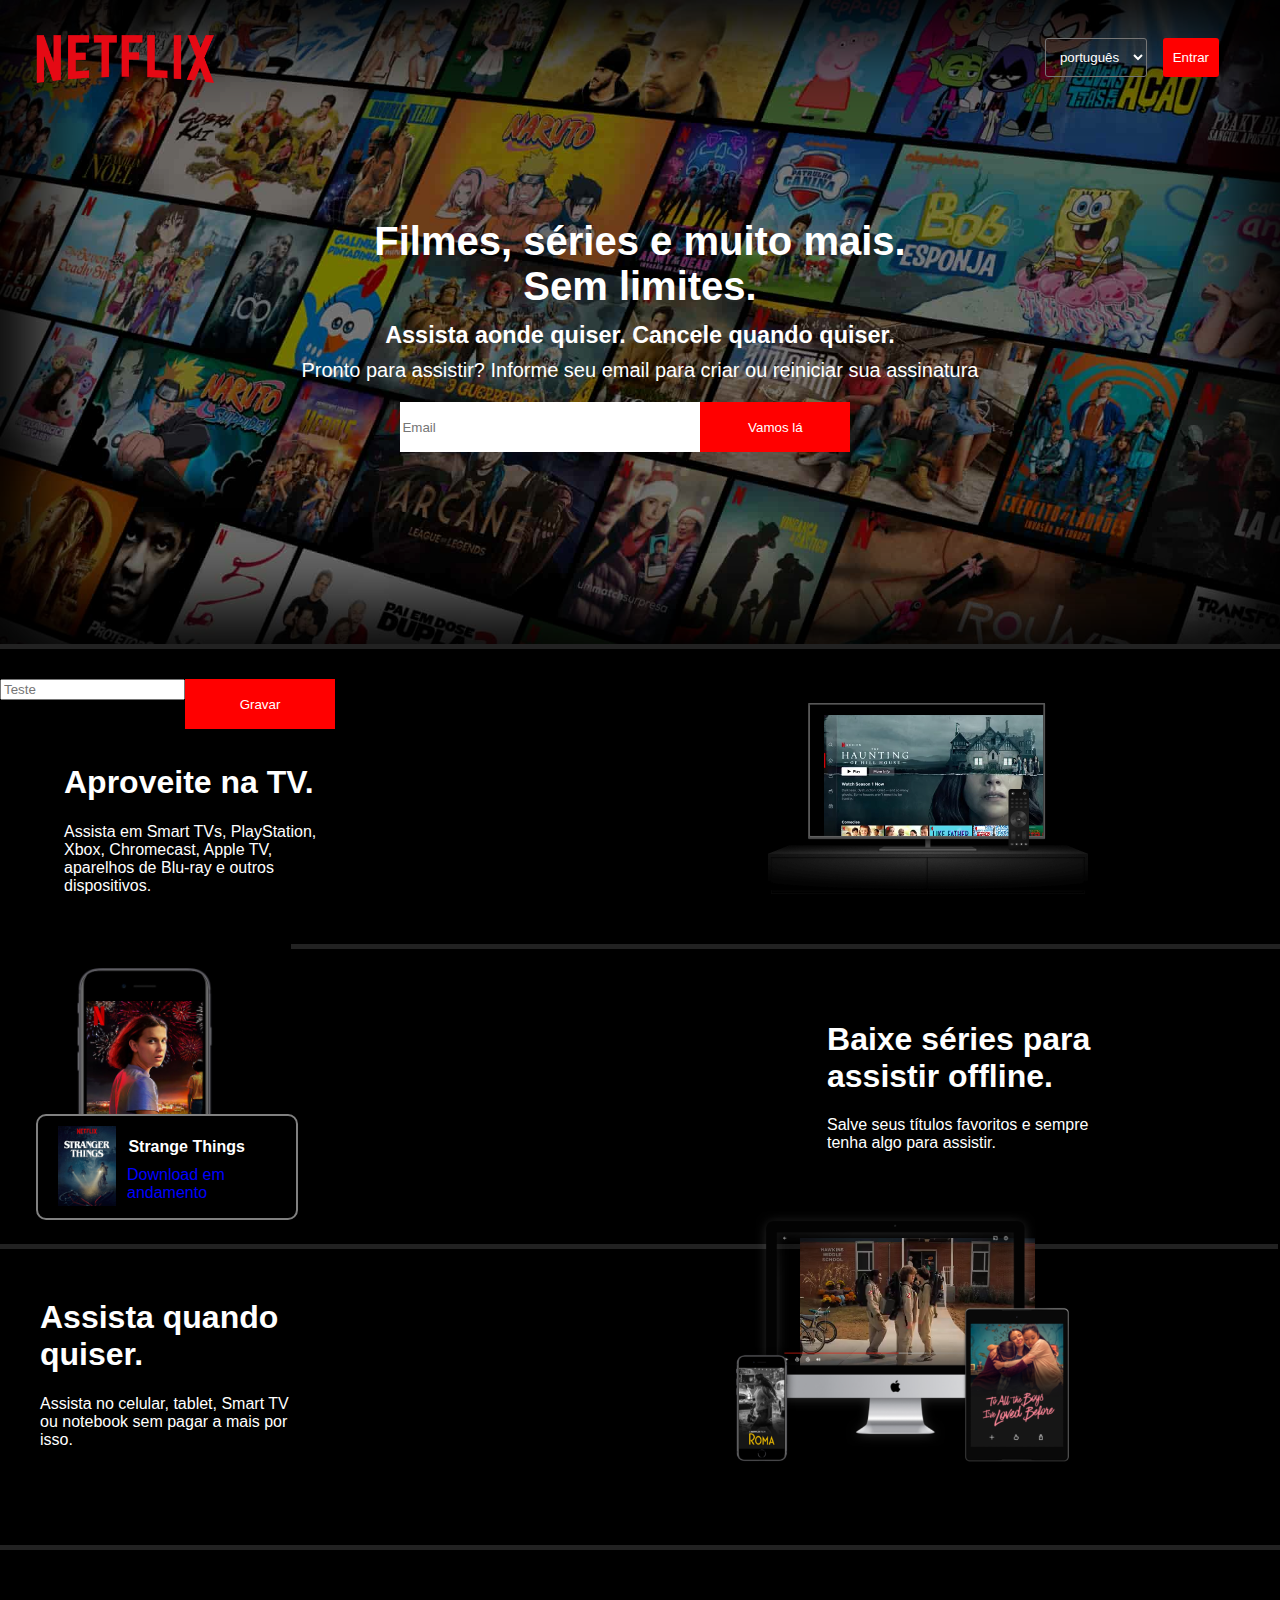
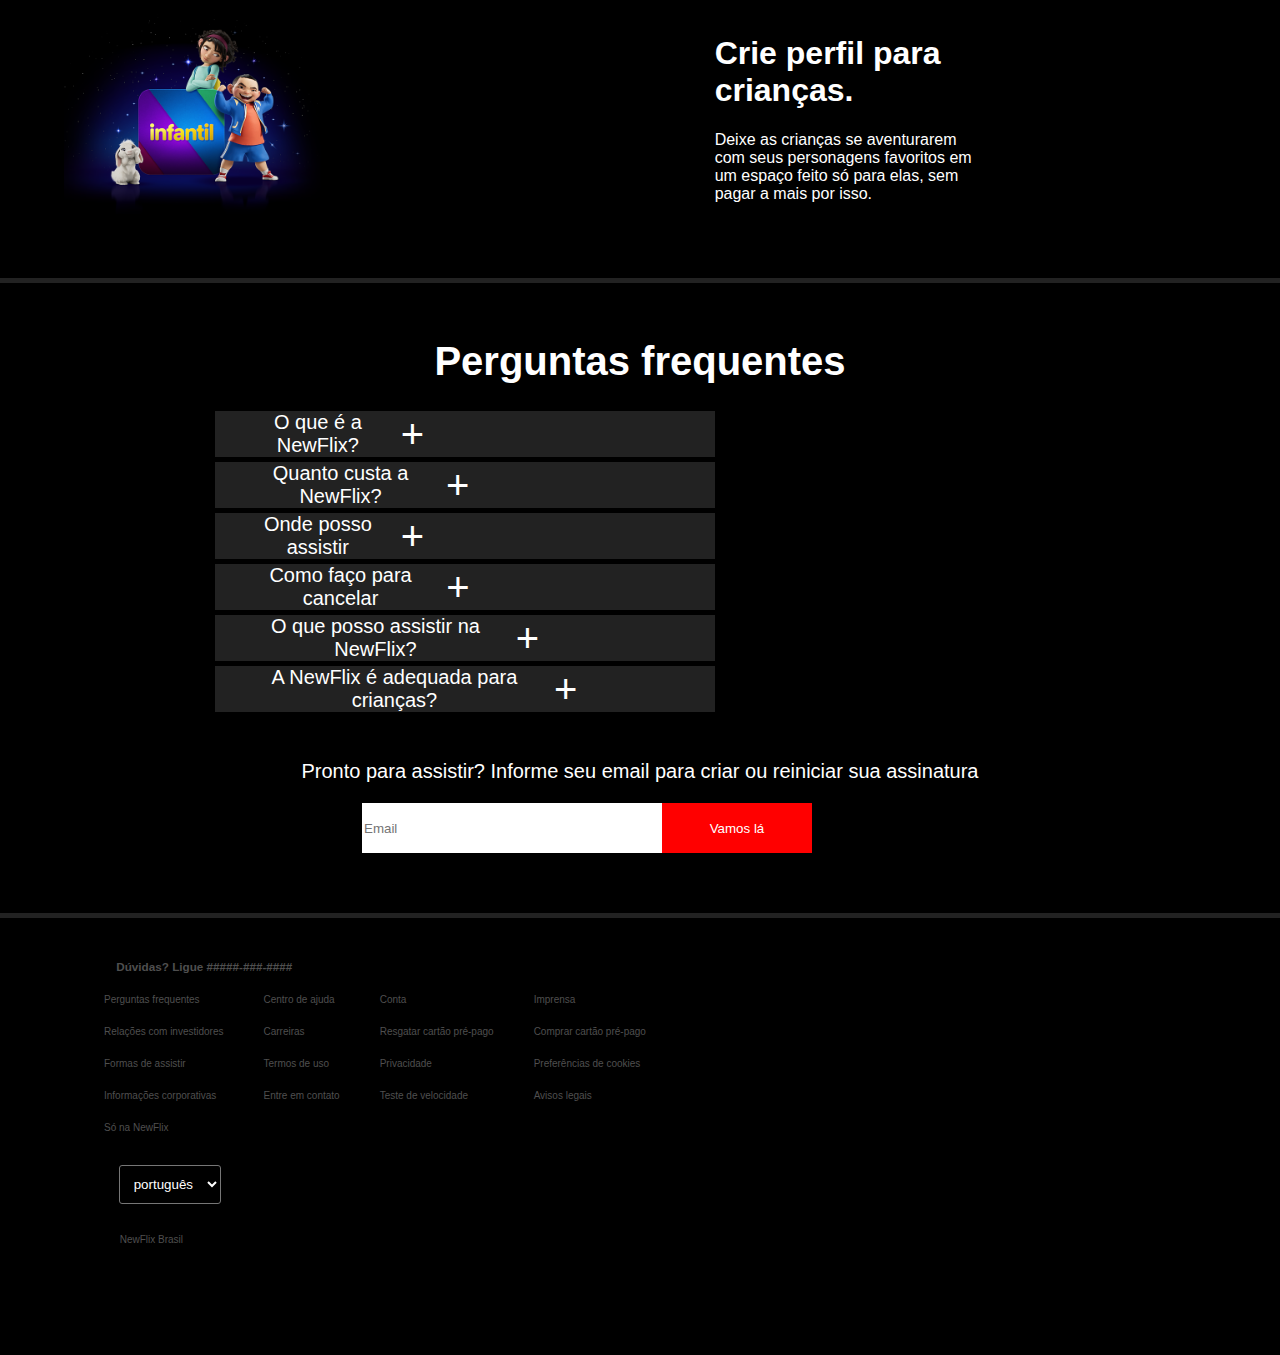
<file: NewFlix/index.html>
<!DOCTYPE html>
<html lang="pt">
<head>
		<meta charset="UTF-8">
		<title>NewFlix</title>
		<link rel="shortcut icon" href="nficon2016.ico" />
		<link rel="stylesheet" href="estilo.css"/>
	</head>
<body>
  <header>
   <img src="logo.png" alt="logo da NewFlix" />
   <form id="botoes">
      <select name="idioma" id="idioma">
        <option value="português">português</option>
        <option value="inglês">inglês</option>
      </select>
      <button type="submit">Entrar</button>
   </form>
  </header>
  <div id="central">
    <h1>Filmes, séries e muito mais. <br>Sem limites.</h1>
    <h3>Assista aonde quiser. Cancele quando quiser.</h3>
    <p>Pronto para assistir? Informe seu email para criar ou reiniciar sua assinatura</p>
    <form id="form">
        <input placeholder="Email" type="email" id="email" required>
        <button type="submit" id="submit">Vamos lá</button>
    </form>
  </div>
  <div id="tv">
    
    <form id="form">
      <input placeholder="Teste" type="email" id="teste" href="ControlerCadastro.php">
      <button type="submit" id="submit">Gravar</button>
    </form>

    <main>
        <h1>Aproveite na TV.</h1>
        <p>Assista em Smart TVs, PlayStation,<br> Xbox, Chromecast, Apple TV,<br> aparelhos de Blu-ray e outros<br> dispositivos.</p>
    </main>
    <img id="borda-da-tv" src="tv.png" alt="Tv" />
    <video width="235" height="155" autoplay playline muted loop>
      <source src="video1.m4v" type="video/mp4" type="video/mp4">
    </video>
  </div>
  <div id="donwload">
    <img src="mobile-0819.jpg" alt="Celular com Strange Things" />
    <div id="Strange-Things">
         <img src="boxshot.png" alt="Imagem do Strange Things" />
         <h4>Strange Things</h4>
         <p>Download em andamento</p>
    </div>
    <main id="paragrafo">
        <h1>Baixe séries para<br> assistir offline.</h1>
        <p>Salve seus títulos favoritos e sempre <br>tenha algo para assistir.</p>
    </main>
  </div>
  <div id="assista">
    <h1>Assista quando<br> quiser.</h1>
    <p>Assista no celular, tablet, Smart TV <br>ou notebook sem pagar a mais por<br> isso.</p>
    <img id="borda-do-monitor" src="device-pile.png" alt="Um monitor e dois celulares" />
     <video width="235" height="155" autoplay playline muted loop>
      <source src="video2.m4v" type="video/mp4" type="video/mp4" />
    </video>
  </div>
  <div id="perfil">
    <img src="AAAABUb4fcnETtielPJer_ORwZ2iUanycANl37cr81zDaXC9Fmg9c42ofxt0yxetNltG2xUMgf2Aqimz_q1Nsv-38Ng_EjIc.png" alt="Duas crianças e um coelho" />
    <main>
        <h1>Crie perfil para<br> crianças.</h1>
        <p>Deixe as crianças se aventurarem<br> com seus personagens favoritos em<br> um espaço feito só para elas, sem<br> pagar a mais por isso.</p>
    </main>
  </div>
  <article>
    <h1>Perguntas frequentes</h1>
    
    <details>
        <summary>O que é a NewFlix?</summary>
        <p><small>A NewFlix é um serviço de transmissão online que oferece uma ampla variedade de séries, filmes e documentários premiados em milhares de aparelhos conectados à internet.
        <br /> <br />
        Você pode assistir a quantos filmes e séries quiser, quando e onde quiser, sem comerciais – tudo por um preço mensal bem acessível. Aqui você sempre encontra novidades. A cada semana, adicionamos novas séries e filmes.</small></p>
    </details>
    <details>
        <summary>Quanto custa a NewFlix?</summary>
        <p><small>Assista à NewFlix no seu celular, tablet, Smart TV, notebook ou aparelho de streaming por uma taxa mensal única. Os planos variam de R$25,90 a R$55,90 por mês. Sem contrato nem taxas extras.</small></p>
    </details>
    <details>
        <summary>Onde posso assistir</summary>
        <p><small>Assista onde quiser, quando quiser. Faça login com sua conta NewFlix em NewFlix.com para começar a assistir no computador ou em qualquer aparelho conectado à Internet compatível com o aplicativo NewFlix, como Smart TVs, smartphones, tablets, aparelhos de streaming e videogames.
        <br /> <br />
        Você também pode baixar a sua série favorita com o aplicativo NewFlix para iOS, Android ou Windows 10. Use downloads para levar a NewFlix para onde quiser sem precisar de conexão com a Internet. Leve a NewFlix com você para qualquer lugar.</small></p>
    </details>
    <details>
        <summary>Como faço para cancelar</summary>
        <p><small>A NewFlix é flexível. Não há contratos nem compromissos. Você pode cancelar a sua conta na internet com apenas dois cliques. Não há taxa de cancelamento – você pode começar ou encerrar a sua assinatura a qualquer momento.</small></p>
    </details>
    <details>
        <summary>O que posso assistir na NewFlix? </summary>
        <p><small>A NewFlix tem um grande catálogo de filmes, documentários, séries, originais NewFlix premiados e muito mais. Assista o quanto quiser, quando quiser.</small></p>
    </details>
    <details>
        <summary>A NewFlix é adequada para crianças?</summary>
        <p><small>A experiência infantil da NewFlix faz parte da sua assinatura para que as crianças se divirtam em seu próprio espaço com séries e filmes familiares sob a supervisão dos pais.
        <br /> <br />
        O recurso de controle dos pais, incluso nos perfis para crianças e protegido por PIN, permite restringir a classificação etária do conteúdo que as crianças podem ver e bloquear títulos específicos que você não quer que elas assistam.</small></p>
    </details>
    <br />
    <p>Pronto para assistir? Informe seu email para criar ou reiniciar sua assinatura</p>
    <form id="form">
        <input placeholder="Email" type="email" id="email" required>
        <button type="submit" id="submit">Vamos lá</button>
    </form>
  </article>
  <footer>
    <section>
    <h3>Dúvidas? Ligue <a href="#"> #####-###-#### </a></h3>
    </section>
    <nav>
    <ul>
        <li><a href="#">Perguntas frequentes</a></li>
        <li><a href="#">Relações com investidores</a></li>
        <li><a href="#">Formas de assistir</a></li>
        <li><a href="#">Informações corporativas</a></li>
        <li><a href="#">Só na NewFlix</a></li>
    </ul>
    <ul>
        <li><a href="#">Centro de ajuda</a></li>
        <li><a href="#">Carreiras</a></li>
        <li><a href="#">Termos de uso</a></li>
        <li><a href="#">Entre em contato</a></li>
    </ul>
    <ul>
      <li><a href="#">Conta</a></li>
      <li><a href="#">Resgatar cartão pré-pago</a></li>
      <li><a href="#">Privacidade</a></li>
      <li><a href="#">Teste de velocidade</a></li>
    </ul>
    <ul>
      <li><a href="#">Imprensa</a></li>
      <li><a href="#">Comprar cartão pré-pago</a></li>
      <li><a href="#">Preferências de cookies</a></li>
      <li><a href="#">Avisos legais</a></li>
    </ul>
    </nav>
     <div id="Parte-de-baixo">
       <form id="botoes">
          <select name="idioma" id="idioma">
             <option value="português">português</option>
             <option value="inglês">inglês</option>
          </select>
       </form>
       <p>
         NewFlix Brasil
       </p>
    </div>
  </footer>
</body>
</html>
</file>
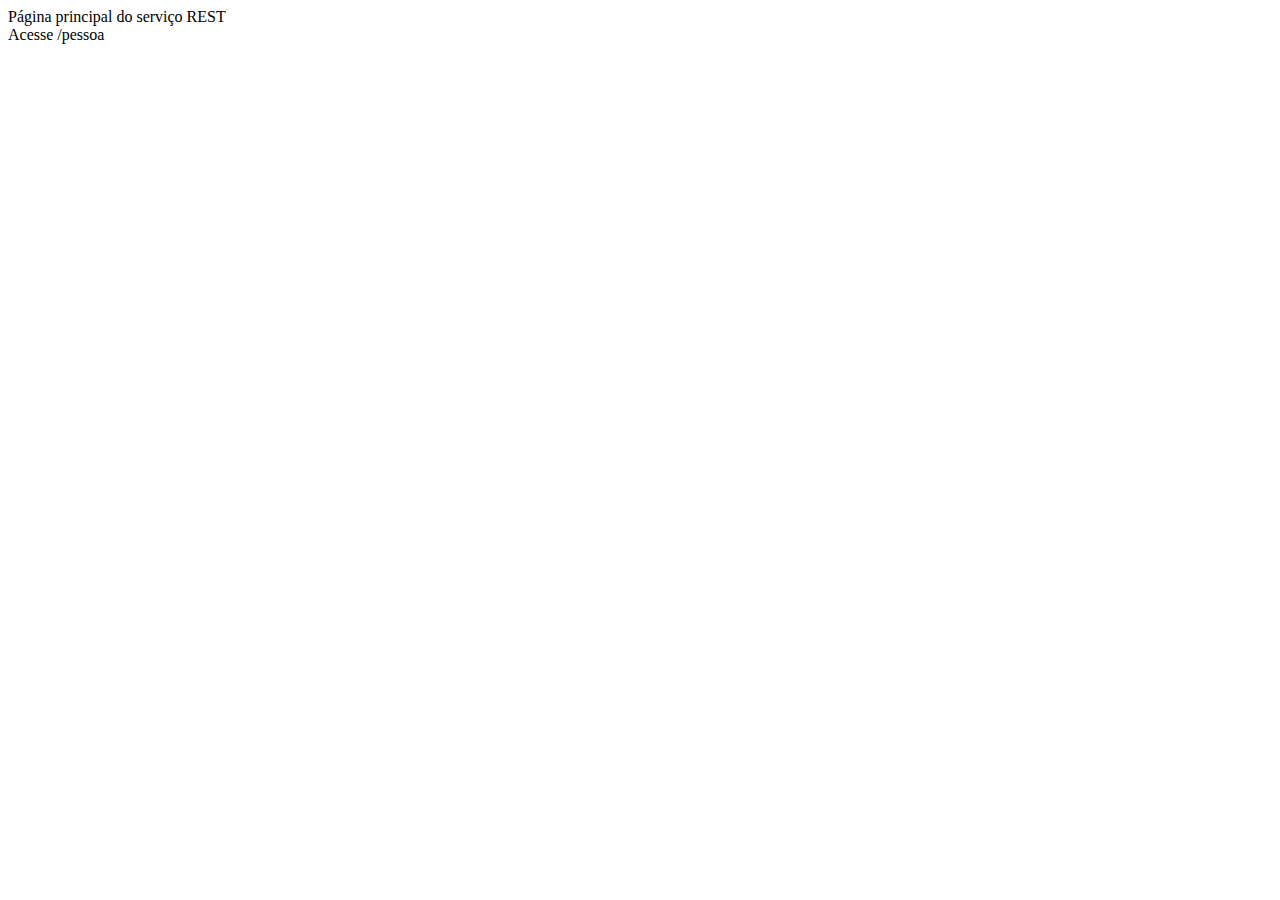
<file: Rest-Jsf/web/index.html>
<html>
    <head>
        <title>Serviço Rest</title>
        <meta charset="UTF-8">
        <meta name="viewport" content="width=device-width, initial-scale=1.0">
    </head>
    <body>
        <div>Página principal do serviço REST</div>
        <div>Acesse /pessoa</div>
    </body>
</html>
</file>
<file: NewFlix/estilo.css>
*{
		   box-sizing: border-box;  
		 }
		 

	  	body{
	  	   background-color: black; 
	  	   color: white;
		   margin: 0;
		   font-family: sans-serif;
		 	}
		  
		  header{
		    position: absolute;
		    width: 100%;
		  }
		  
		  header > img{
		    width: 14%;
		    margin: 35px;
		  }
		  
		  #botoes{
  		   display: flex;
  		   float: right;
  		   margin-top: 3%;
  		   margin-right: 6%;
		  }
		  
		  #botoes > select{
  		   border-radius: 3px;
  		   background-color: transparent;
  		   color: white;
  		   padding: 10px;
		  }
		  #botoes > button{
		     border: none;
		     border-radius: 3px;
		     background-color: red;
		     color: white;
		     float: right;
		     margin-left: 10%;
		     padding: 10px;
		  }
	    /*--------primeiro div--------  */
		  
		  div#central{
		     display: inline-block;
		     width: 100%;
		     padding: 15%;
		     background: url(BR-pt-20211108-popsignuptwoweeks-perspective_alpha_website_small.jpg);
		     background-size: cover;
		     box-shadow: inset 0 0 4.1em 1.9em black;
		     background-color: rgb(0, 0, 0, 0.4);
		     background-blend-mode: color;
		     font-size: 20px;
		     text-align: center;
		     justify-content: center;
		     white-space: nowrap;
		     border-bottom: 5px solid #222222;
		  }
		  
		  div#central > h1, h3{
		     margin-bottom: -10px;
		  }
		  
		 form#form{
		    margin-right: 20%;
		 }
		
		 input#email{
		    border: none;
		    margin-right: 0px;
		    height: 50px;
		    width: 300px;
		 }
		 
		 button#submit{
		    position: absolute;
		    background-color: red;
		    color: white;
		    border: none;
 		    margin-right: 900px; 
		    height: 50px;
		    width: 150px;
		 }
  	/*--------segundo div--------  */
		 
		 
		 div#tv{
		    padding-top: 30px;
		    height: 300px;
		    border-bottom: 5px solid #222222;
		 }
		 
		 div#tv > main{
		    margin-top: 5%;
		    margin-left: 5%; 
		 }
		 
		 
		 div#tv > img{
		    position: absolute;
		    margin-left: 60%;
		    margin-top: -20%;
		    height: 240px;
		 }
		 div#tv > video{
		   position: absolute;
		   margin-left: 64.4%;
		   margin-top: -16.2%;
		 }
		 
		 #borda-da-tv{
		   position: relative;
		   z-index: 1;
		 }
     /*--------terceiro div--------  */
	
		 div#donwload {
		   display: grid;
		   grid-template-columns: 7.8fr 2.9fr;
		   width: 100%;
		   border-bottom: 5px solid #222222;
		   padding-top: 50px;
		   padding-bottom: 20px;
		   height: 300px;
		   margin-right: 2px; 
		   float: right;
		 } 
		 
		 
		 div#donwload > img{
		   display: flex;
	           height: 220px;
		   margin-top: -5vw;
		 }
		 
		 main#paragrafo{
		   margin-left: -30%; 
		 }
		 
		 div#Strange-Things{
		   display: grid;
                   grid-template-columns: 0.7fr 0.5fr;
		   position: absolute; 
		   background-color: black;
		   border: 2px solid gray;
		   border-radius: 10px;
		   padding-left: 20px;
		   margin-top: 9%;
		   margin-left: 3%;
		 }
		 #Strange-Things > h4{
		   position: absolute;
		   margin-left: 90px;
		 }
		 #Strange-Things > p{
		   position: relative;
		   margin-top: 50px;
		   margin-right: 40px;
		   color: blue;
		   width: 100px;
		 }
		   
		 div#Strange-Things > img{
		   height: 80px;
		   margin-top: 10px;
		 }
		 
		 /*------quarta div------*/
		 div#assista{
		   display: inline-block; 
		   width: 100%;
		   padding-top: 10px;
		   padding-bottom: 80px;
		 }
		 div#assista > h1{
		   margin-top: 40px;
		   margin-left: 40px; 
		 }
		 
		 div#assista > p{
		   margin-left: 40px;
		 } 
		 div#assista > img{
		   position: absolute;
		   margin-top: -20.6%;
		   margin-left: 55%;
		   height: 290px;
		 }
		 div#assista > video{
		   position: absolute;
		   margin-top: -18.6%;
		   margin-left: 62.5%;
		 } 
		 
		 #borda-do-monitor{
		   z-index: 1;
		 }
		 /* -------quinto div------- */
		 
		 
		 div#perfil{
		   display: flex;
		   width: 100%;
		   border-bottom: 5px solid #222222; 
		   border-top: 5px solid #222222
		 }
		 
		 div#perfil > img{
		   height: 200px;
		   margin: 5%;
		 }
		 
		 div#perfil > main{
		   margin-top: 5%;
		   margin-left: 25%;
		 }
	 
	  
  	  article{
    	    font-size: 20px;
    	    padding-top: 30px;
    	    padding-bottom: 60px;
    	    border-bottom: 5px solid #222222;
    	    text-align: center;
  	  }
  	  
  	  
      article > details{
          display: flex;
    	  background-color: #222222;
    	  left: -10%; 
  	  transform: translate(43%);
    	  margin-bottom: 5px; 
    	  width: 500px;
    	}
    	
    	details > p{
          margin-left: 20px;
          padding-bottom: 30px;
    	  font-size: 15px;
    	  width: 430px;
    	  text-align: left;
    	}
    	
    	summary {
      	  display: flex;
      	  align-items: center;
      	  margin-left: 20px;
      	  cursor: pointer;
    	}
      summary::-webkit-details-marker {
        display: none
      }
      summary:after {
        content: "+";
        font-size: 2em; 
        font-weight: 10; 
        margin-right: 5%;
        margin-left: auto;
      }
      details[open] summary:after {
        content: "x";
      }
      
      footer{
        margin-top: 30px;
        margin-left: 5%; 
        font-size: 10px;
        padding-bottom: 100px;
        color: #4F4F4F;
      }
      
      footer > section{
        display: inline-block;
        margin-left: 4.3%;
        margin-bottom: 10px;
      }
      
      footer > nav{
        display: flex; 
      }
      
      ul{
        list-style-type: none;
        margin: 0; 
        white-space: pre-line;
      }
      
      li{
        margin-top: 10px;
      }
      
      a {
        text-decoration: none;
        color: #4F4F4F;
      }
      
      div#Parte-de-baixo{
        display: inline-block;
        margin-top: 1.5%;
        margin-left: 5%;
      }
      
      div#Parte-de-baixo > p{
        margin-top: 70%;
        margin-left: -5%;
      }
</file>
